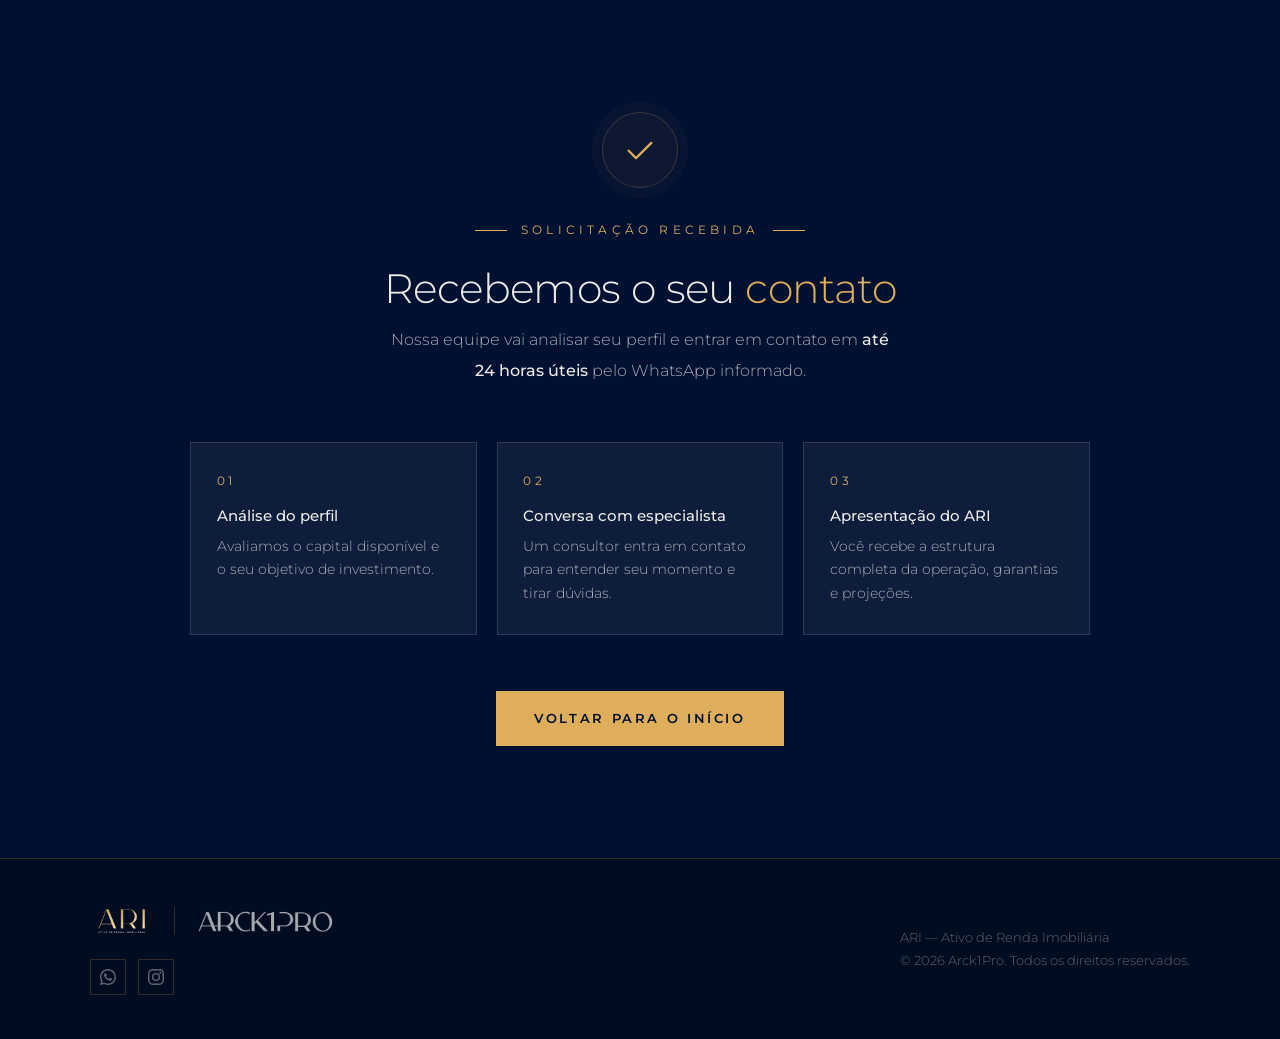
<file: obrigado/index.html>
<!DOCTYPE html>
<html lang="pt-BR">
<head>
  <meta charset="UTF-8">
  <meta name="viewport" content="width=device-width, initial-scale=1.0">

  <!-- ─── SEO ───────────────────────────────────────────── -->
  <title>Obrigado — ARI | Arck1Pro</title>
  <meta name="description" content="Recebemos sua solicitação. Nossa equipe entra em contato em até 24 horas úteis.">
  <!-- Página de conversão: não deve ser indexada nem aparecer na busca -->
  <meta name="robots" content="noindex, nofollow">

  <!-- ─── Favicon ────────────────────────────────────────── -->
  <link rel="icon"             type="image/webp" href="../img/ARI.webp">
  <link rel="apple-touch-icon"                   href="../img/ARI.webp">

  <!-- ─── Fontes ────────────────────────────────────────── -->
  <link rel="preconnect" href="https://fonts.googleapis.com">
  <link rel="preconnect" href="https://fonts.gstatic.com" crossorigin>
  <link rel="stylesheet" href="https://fonts.googleapis.com/css2?family=Montserrat:wght@300;400;500;600&display=swap">

  <!-- ─── CSS ──────────────────────────────────────────── -->
  <link rel="stylesheet" href="../css/styles.css">

  <!-- Google Tag Manager -->
<script>(function(w,d,s,l,i){w[l]=w[l]||[];w[l].push({'gtm.start':new Date().getTime(),event:'gtm.js'});var f=d.getElementsByTagName(s)[0],j=d.createElement(s);j.async=true;j.src="https://load.tss.arck1pro.com.br/7msfshruhgdg.js?"+i;f.parentNode.insertBefore(j,f);})(window,document,'script','dataLayer','8t=DgBaLyE%2FRUY%2FPFFeMyQmVRFZVUZEVAwdWgUVCx5DGAEISgQHGFwKAQ%3D%3D');</script>
<!-- End Google Tag Manager -->

  <!-- Sem pixel, de propósito: PageView e Lead saem uma vez só, na landing
       page. Repetir o pixel aqui contaria a mesma visita duas vezes. -->
</head>
<body>
  <!-- Google Tag Manager (noscript) -->
<noscript><iframe src="https://load.tss.arck1pro.com.br/ns.html?id=GTM-5XX66FVN" height="0" width="0" style="display:none;visibility:hidden"></iframe></noscript>
<!-- End Google Tag Manager (noscript) -->

  <main class="obrigado-main">
    <section class="obrigado-section">
      <div class="section-inner">

        <!-- Selo de confirmação -->
        <div class="obrigado-badge" aria-hidden="true">
          <svg viewBox="0 0 24 24" fill="none" stroke="currentColor" stroke-width="1.6"
               stroke-linecap="round" stroke-linejoin="round" focusable="false">
            <path d="M4 12.5l5.2 5.2L20 7"></path>
          </svg>
        </div>

        <div class="section-eyebrow eyebrow-center" aria-hidden="true">
          <span class="eyebrow-line"></span>
          Solicitação recebida
          <span class="eyebrow-line"></span>
        </div>

        <h1 class="section-h2 obrigado-h1">
          Recebemos o seu <span class="accent">contato</span>
        </h1>

        <p class="cta-sub obrigado-lead">
          Nossa equipe vai analisar seu perfil e entrar em contato em
          <strong>até 24 horas úteis</strong> pelo WhatsApp informado.
        </p>

        <!-- Próximos passos -->
        <ol class="obrigado-steps">
          <li class="obrigado-step">
            <span class="obrigado-step-num" aria-hidden="true">01</span>
            <h2 class="obrigado-step-title">Análise do perfil</h2>
            <p class="obrigado-step-text">
              Avaliamos o capital disponível e o seu objetivo de investimento.
            </p>
          </li>
          <li class="obrigado-step">
            <span class="obrigado-step-num" aria-hidden="true">02</span>
            <h2 class="obrigado-step-title">Conversa com especialista</h2>
            <p class="obrigado-step-text">
              Um consultor entra em contato para entender seu momento e tirar dúvidas.
            </p>
          </li>
          <li class="obrigado-step">
            <span class="obrigado-step-num" aria-hidden="true">03</span>
            <h2 class="obrigado-step-title">Apresentação do ARI</h2>
            <p class="obrigado-step-text">
              Você recebe a estrutura completa da operação, garantias e projeções.
            </p>
          </li>
        </ol>

        <div class="obrigado-actions">
          <a href="../index.html" class="btn">Voltar para o início</a>
        </div>

      </div>
    </section>
  </main>

  <!-- ═══════ RODAPÉ ═══════ -->
  <footer>
    <div class="footer-inner">

      <div class="footer-brand-block">
        <div class="footer-logos">
          <img src="../img/ARI.webp"   alt="ARI — Ativo de Renda Imobiliária" class="footer-logo-ari">
          <span class="footer-logos-sep" aria-hidden="true"></span>
          <img src="../img/logo.png"   alt="Arck1Pro"                         class="footer-logo-arck">
        </div>
        <nav class="footer-social" aria-label="Redes sociais">
          <a href="https://wa.me/554791991866"
             class="footer-social-link"
             target="_blank"
             rel="noopener noreferrer"
             aria-label="WhatsApp Arck1Pro">
            <svg xmlns="http://www.w3.org/2000/svg" viewBox="0 0 24 24" fill="currentColor" aria-hidden="true" focusable="false">
              <path d="M17.472 14.382c-.297-.149-1.758-.867-2.03-.967-.273-.099-.471-.148-.67.15-.197.297-.767.966-.94 1.164-.173.199-.347.223-.644.075-.297-.15-1.255-.463-2.39-1.475-.883-.788-1.48-1.761-1.653-2.059-.173-.297-.018-.458.13-.606.134-.133.298-.347.446-.52.149-.174.198-.298.298-.497.099-.198.05-.371-.025-.52-.075-.149-.669-1.612-.916-2.207-.242-.579-.487-.5-.669-.51-.173-.008-.371-.01-.57-.01-.198 0-.52.074-.792.372-.272.297-1.04 1.016-1.04 2.479 0 1.462 1.065 2.875 1.213 3.074.149.198 2.096 3.2 5.077 4.487.709.306 1.262.489 1.694.625.712.227 1.36.195 1.871.118.571-.085 1.758-.719 2.006-1.413.248-.694.248-1.289.173-1.413-.074-.124-.272-.198-.57-.347z"/>
              <path d="M12 0C5.373 0 0 5.373 0 12c0 2.123.554 4.118 1.526 5.845L.057 23.535a.5.5 0 0 0 .608.608l5.699-1.465A11.945 11.945 0 0 0 12 24c6.627 0 12-5.373 12-12S18.627 0 12 0zm0 21.818a9.805 9.805 0 0 1-5.007-1.374l-.36-.214-3.724.957.983-3.607-.235-.372A9.785 9.785 0 0 1 2.182 12C2.182 6.57 6.57 2.182 12 2.182S21.818 6.57 21.818 12 17.43 21.818 12 21.818z"/>
            </svg>
          </a>
          <a href="https://instagram.com/arck1pro"
             class="footer-social-link"
             target="_blank"
             rel="noopener noreferrer"
             aria-label="Instagram @arck1pro">
            <svg xmlns="http://www.w3.org/2000/svg" viewBox="0 0 24 24" fill="currentColor" aria-hidden="true" focusable="false">
              <path d="M12 2.163c3.204 0 3.584.012 4.85.07 3.252.148 4.771 1.691 4.919 4.919.058 1.265.069 1.645.069 4.849 0 3.205-.012 3.584-.069 4.849-.149 3.225-1.664 4.771-4.919 4.919-1.266.058-1.644.07-4.85.07-3.204 0-3.584-.012-4.849-.07-3.26-.149-4.771-1.699-4.919-4.92-.058-1.265-.07-1.644-.07-4.849 0-3.204.013-3.583.07-4.849.149-3.227 1.664-4.771 4.919-4.919 1.266-.057 1.645-.069 4.849-.069zM12 0C8.741 0 8.333.014 7.053.072 2.695.272.273 2.69.073 7.052.014 8.333 0 8.741 0 12c0 3.259.014 3.668.072 4.948.2 4.358 2.618 6.78 6.98 6.98C8.333 23.986 8.741 24 12 24c3.259 0 3.668-.014 4.948-.072 4.354-.2 6.782-2.618 6.979-6.98.059-1.28.073-1.689.073-4.948 0-3.259-.014-3.667-.072-4.947-.196-4.354-2.617-6.78-6.979-6.98C15.668.014 15.259 0 12 0zm0 5.838a6.162 6.162 0 1 0 0 12.324 6.162 6.162 0 0 0 0-12.324zM12 16a4 4 0 1 1 0-8 4 4 0 0 1 0 8zm6.406-11.845a1.44 1.44 0 1 0 0 2.881 1.44 1.44 0 0 0 0-2.881z"/>
            </svg>
          </a>
        </nav>
      </div>

      <p class="footer-legal">
        ARI — Ativo de Renda Imobiliária <br>
        © 2026 Arck1Pro. Todos os direitos reservados.
      </p>

    </div>
  </footer>

</body>
</html>
</file>
<file: css/styles.css>
/* ═══════════════════════════════════════════════════════════
   styles.css — ARI Landing Page
   Arck1Pro · Ativo de Renda Imobiliária
═══════════════════════════════════════════════════════════ */

/* ─── RESET & BASE ─────────────────────────────────────── */
*, *::before, *::after {
  margin: 0;
  padding: 0;
  box-sizing: border-box;
}

:root {
  --bg:        #001031;
  --surface:   #021545;
  --surface-2: #031963;
  --gold:      #DEAE5D;
  --gold-2:    #FAE394;
  --light:     #ECEBE7;
  --light-70:  rgba(236,235,231,0.70);
  --light-40:  rgba(236,235,231,0.40);
  --light-15:  rgba(236,235,231,0.15);
  --light-06:  rgba(236,235,231,0.06);
  --gold-line: rgba(194,143,80,0.25);
  --gold-glow: rgba(194,143,80,0.07);
}

html {
  scroll-behavior: smooth;
}

body {
  background: var(--bg);
  color: var(--light);
  font-family: 'Montserrat', sans-serif;
  font-weight: 400;
  line-height: 1.72;
  overflow-x: hidden;
  -webkit-font-smoothing: antialiased;
}

img {
  display: block;
  max-width: 100%;
}

a {
  text-decoration: none;
}

/* ─── ACESSIBILIDADE ───────────────────────────────────── */
/* NOVO: skip link, sr-only e focus-visible adicionados para acessibilidade */
.sr-only {
  position: absolute;
  width: 1px;
  height: 1px;
  padding: 0;
  margin: -1px;
  overflow: hidden;
  clip: rect(0,0,0,0);
  white-space: nowrap;
  border: 0;
}

:focus-visible {
  outline: 2px solid var(--gold);
  outline-offset: 3px;
}

/* ─── HERO ─────────────────────────────────────────────── */
.hero {
  min-height: 100svh;
  display: grid;
  grid-template-columns: 1fr 1fr;
  gap: 0;
  align-items: stretch;
  padding: 0;
  position: relative;
  overflow: hidden;
}

.hero::after {
  content: none;
}

.hero-bg {
  position: absolute;
  inset: 0;
  z-index: 0;
}
.hero-bg img {
  width: 100%;
  height: 100%;
  object-fit: cover;
  opacity: .14;
  filter: saturate(.6);
}

.hero-copy {
  position: relative;
  z-index: 2;
  padding: 4rem 4rem;
  display: flex;
  flex-direction: column;
  justify-content: center;
}

.hero-logo {
  margin-bottom: 2rem;
}
.hero-logo img {
  height: 90px;
  width: auto;
  display: block;
  mix-blend-mode: screen;
  filter: brightness(1.15);
}

.hero-h1 {
  font-size: clamp(2.2rem, 3.5vw, 4rem);
  font-weight: 300;
  line-height: 1.1;
  letter-spacing: -.022em;
  margin-bottom: 1.5rem;
}
.hero-h1 .accent {
  color: var(--gold);
  font-weight: 500;
}

.hero-divider {
  width: 48px;
  height: 1px;
  background: var(--gold-line);
  margin-bottom: 1.5rem;
}

.hero-sub {
  font-size: clamp(1rem, 1.3vw, 1.1rem);
  font-weight: 300;
  color: var(--light);
  max-width: 440px;
  line-height: 1.8;
  margin-bottom: 2rem;
}

/* Coluna direita do hero — vídeo VSL centralizado */
.hero-img-box {
  position: relative;
  overflow: hidden;
  clip-path: polygon(8% 0, 100% 0, 100% 100%, 0% 100%);
  display: flex;
  align-items: center;
  justify-content: center;
  padding: 2rem 2rem 2rem 6rem;
  background: var(--surface-2);
}

.hero-video {
  width: 100%;
  aspect-ratio: 16 / 9;
  border: 0;
  display: block;
  border-radius: 6px;
}

.hero-video-inline {
  display: none;
}

/* ─── BOTÕES ────────────────────────────────────────────── */
.btn {
  display: inline-block;
  background: var(--gold);
  color: var(--bg);
  padding: 1rem 2.4rem;
  font-family: 'Montserrat', sans-serif;
  font-size: .82rem;
  font-weight: 600;
  letter-spacing: .2em;
  text-transform: uppercase;
  border: none;
  cursor: pointer;
  transition: opacity .22s, transform .18s;
}
.btn:hover {
  opacity: .88;
  transform: translateY(-1px);
}

/* ─── SEÇÃO — BASE ──────────────────────────────────────── */
section {
  padding: 7rem 5rem;
  position: relative;
}

.section-inner {
  max-width: 1100px;
  margin: 0 auto;
}

.section-eyebrow {
  display: flex;
  align-items: center;
  gap: .9rem;
  font-size: .75rem;
  letter-spacing: .35em;
  text-transform: uppercase;
  color: var(--gold);
  margin-bottom: 1.5rem;
}
/* NOVO: classe utilitária que substitui o inline style="justify-content:center" que existia no HTML */
.eyebrow-center {
  justify-content: center;
}

.eyebrow-line {
  width: 32px;
  height: 1px;
  background: var(--gold);
  flex-shrink: 0;
}

.section-h2 {
  font-size: clamp(1.9rem, 3.2vw, 2.9rem);
  font-weight: 300;
  line-height: 1.15;
  letter-spacing: -.015em;
  margin-bottom: .85rem;
}
.section-h2 .accent {
  color: var(--gold);
}

.section-lead {
  font-size: clamp(1rem, 1.4vw, 1.1rem);
  color: var(--light-70);
  max-width: 600px;
  line-height: 1.9;
  margin-bottom: 3rem;
  font-weight: 300;
}

.gold-rule {
  width: 100%;
  height: 1px;
  background: var(--gold-line);
}

/* ─── SEÇÃO ARI (fundo claro) ───────────────────────────── */
.ari-section {
  background: #ECEBE7;
}
.ari-section .section-eyebrow {
  color: rgba(0,16,49,0.45);
  justify-content: center; /* ALTERADO: eyebrow centralizado */
}
.ari-section .eyebrow-line {
  background: rgba(0,16,49,0.25);
}
.ari-section .section-h2 {
  color: #001031;
  text-align: center; /* ALTERADO: título centralizado */
}
.ari-section .section-h2 .accent {
  color: var(--gold);
}
.ari-section .section-lead {
  color: rgba(0,16,49,0.6);
  margin-bottom: 2rem; /* reduzido para aproximar do grid de parágrafos */
  text-align: center; /* ALTERADO: subtítulo centralizado */
  max-width: 640px;   /* NOVO: limita largura para melhor leitura */
  margin-left: auto;
  margin-right: auto;
}

/* ALTERADO: grid apenas para os parágrafos — eyebrow/h2/lead ficam fora em largura total */
.ari-body-grid {
  display: grid;
  grid-template-columns: 1fr 1fr;
  gap: 3rem;
  align-items: start;
}

.ari-body p {
  font-size: 1.05rem;
  color: rgba(0,16,49,0.68);
  line-height: 1.95;
  margin-bottom: 1.75rem;
  font-weight: 300;
  text-align: justify; /* ALTERADO: texto justificado */
}
.ari-body p strong {
  color: #001031;
  font-weight: 500;
}

/* ALTERADO: agora grid de 3 colunas horizontais abaixo do texto */
.ari-highlights {
  display: grid;
  grid-template-columns: repeat(3, 1fr);
  gap: 1.5rem;
  margin-top: 3rem;
}

/* Botão centralizado abaixo dos destaques */
.ari-cta {
  margin-top: 2.5rem;
  text-align: center; /* ALTERADO: botão centralizado */
}

.ari-hl {
  border-left: 2px solid var(--gold);
  padding: 1.5rem 1.75rem;
  background: rgba(0,16,49,0.05);
}
.ari-hl-number {
  font-size: clamp(1.8rem, 2.5vw, 2.4rem); /* ajustado para layout horizontal */
  font-weight: 300;
  color: var(--gold);
  line-height: 1;
  margin-bottom: .5rem;
}
.ari-hl-label {
  font-size: 1rem;
  color: rgba(3, 3, 3, 0.55);
  line-height: 1.5;
  font-weight: 300;
}

/* ─── SEÇÃO LITORAL ─────────────────────────────────────── */
/* ALTERADO: padding removido — imagem sangra até a borda esquerda da tela */
.litoral-section {
  background: var(--bg);
  padding: 0;
  overflow: hidden;
}

/* ALTERADO: sem gap — colunas coladas; imagem estica para preencher toda a linha */
.litoral-grid {
  display: grid;
  grid-template-columns: 1fr 1fr;
  align-items: stretch;
  min-height: 720px;
}

/* ALTERADO: clip-path cria a borda diagonal direita — recorte na borda da foto */
/* NOVO: borda direita da imagem vai de 100% no topo a 82% na base = diagonal \ */
.litoral-img-box {
  position: relative;
  overflow: hidden;
  clip-path: polygon(0 0, 100% 0, 82% 100%, 0 100%);
}
.litoral-img-box img {
  width: 100%;
  height: 100%;
  object-fit: cover;
  display: block;
}
.litoral-img-label {
  position: absolute;
  bottom: 1rem; left: 1rem;
  font-size: .75rem;
  letter-spacing: .22em;
  text-transform: uppercase;
  color: var(--gold);
  background: rgba(0,16,49,0.85);
  padding: .35rem .8rem;
  z-index: 1;
}

/* Coluna de conteúdo */
.litoral-content {
  position: relative;
  z-index: 1;
  padding: 7rem 5rem;
}

.litoral-stats {
  display: grid;
  grid-template-columns: 1fr 1fr;
  gap: 2rem;
  margin-bottom: 2.75rem;
}
.stat-box {
  border-left: 2px solid var(--gold);
  padding-left: 1.25rem;
}
.stat-number {
  font-size: clamp(1.6rem, 2.5vw, 2.2rem);
  font-weight: 300;
  color: var(--gold);
  line-height: 1;
  margin-bottom: .35rem;
}
.stat-label {
  font-size: .99rem;
  color: var(--light);
  line-height: 1.5;
  font-weight: 400;
}
.stat-source {
  font-size: .83rem;
  color: var(--light);
  line-height: 1.4;
  font-weight: 400;
  margin-top: .25rem;
}

.litoral-text {
  font-size: 1rem;
  color: var(--light);
  line-height: 1.9;
  margin-bottom: 2.5rem;
  font-weight: 300;
}

/* ─── SIMULADOR ─────────────────────────────────────────── */
.simulator-section {
  background: var(--surface);
}

.simulator-header {
  text-align: center;
  margin-bottom: 3.5rem;
}
.simulator-header .section-eyebrow {
  justify-content: center;
}
.simulator-header .section-h2 {
  margin: 0 auto;
}
.simulator-header .section-lead {
  margin: .5rem auto 0;
  text-align: center;
}

.sim-box {
  display: grid;
  grid-template-columns: 1fr 1fr;
  border: 1px solid var(--gold-line);
  overflow: hidden;
}

.sim-controls {
  padding: 3rem;
  background: var(--bg);
  border-right: 1px solid var(--gold-line);
  display: flex;
  flex-direction: column;
  gap: 2.5rem;
}

.sim-field-label {
  font-size: .78rem;
  font-weight: 600;
  letter-spacing: .2em;
  text-transform: uppercase;
  color: var(--gold);
  margin-bottom: 1.1rem;
  display: block;
}

.sim-capital-wrap {
  display: flex;
  align-items: center;
  border: 1px solid var(--gold-line);
  background: var(--surface);
  overflow: hidden;
}
.sim-capital-prefix {
  padding: .85rem 1.1rem;
  font-size: 1rem;
  color: var(--gold);
  font-weight: 500;
  border-right: 1px solid var(--gold-line);
  white-space: nowrap;
  background: var(--gold-glow);
}
.sim-capital-input {
  flex: 1;
  background: none;
  border: none;
  outline: none;
  font-family: 'Montserrat', sans-serif;
  font-size: 1rem;
  font-weight: 400;
  color: var(--light);
  padding: .85rem 1.1rem;
}
.sim-capital-input::placeholder {
  color: var(--light-40);
}

input[type="range"] {
  -webkit-appearance: none;
  width: 100%;
  height: 2px;
  background: var(--gold-line);
  outline: none;
  cursor: pointer;
  margin-top: 1rem;
}
input[type="range"]::-webkit-slider-thumb {
  -webkit-appearance: none;
  width: 20px; height: 20px;
  background: var(--gold);
  border-radius: 50%;
  border: 2.5px solid var(--bg);
  box-shadow: 0 0 0 1px var(--gold);
  cursor: pointer;
  transition: transform .15s;
}
input[type="range"]::-webkit-slider-thumb:hover {
  transform: scale(1.15);
}
input[type="range"]::-moz-range-thumb {
  width: 20px; height: 20px;
  background: var(--gold);
  border-radius: 50%;
  border: 2.5px solid var(--bg);
  cursor: pointer;
}

.sim-range-ticks {
  display: flex;
  justify-content: space-between;
  margin-top: .6rem;
}
.sim-range-tick {
  font-size: .78rem;
  color: var(--light-40);
}

.sim-toggle-group {
  display: flex;
  border: 1px solid var(--gold-line);
  overflow: hidden;
}
.sim-toggle {
  flex: 1;
  padding: .85rem .5rem;
  background: none;
  border: none;
  border-right: 1px solid var(--gold-line);
  font-family: 'Montserrat', sans-serif;
  font-size: .88rem;
  font-weight: 500;
  color: var(--light-40);
  cursor: pointer;
  transition: background .2s, color .2s;
  text-align: center;
}
.sim-toggle:last-child {
  border-right: none;
}
.sim-toggle.active {
  background: var(--gold);
  color: var(--bg);
}
.sim-toggle:not(.active):hover {
  background: var(--gold-glow);
  color: var(--light);
}

/* NOVO: classe que substitui o inline style="font-size:.82rem;color:var(--light-40);..." do simulador */
.sim-min-warning {
  font-size: .82rem;
  color: #ff8a80;
  margin-top: .55rem;
  font-weight: 400;
  line-height: 1.4;
}

.sim-modo-desc {
  font-size: .82rem;
  color: var(--light);
  margin-top: .85rem;
  line-height: 1.55;
  font-weight: 300;
}

.sim-results {
  padding: 3rem;
  background: var(--surface);
  display: flex;
  flex-direction: column;
  justify-content: center;
}

.sim-taxa-badge {
  display: inline-flex;
  align-items: center;
  gap: .6rem;
  border: 1px solid var(--gold-line);
  padding: .5rem 1rem;
  margin-bottom: 2rem;
  align-self: flex-start;
}
.sim-taxa-badge-label {
  font-size: .72rem;
  font-weight: 600;
  letter-spacing: .18em;
  text-transform: uppercase;
  color: var(--light-40);
}
.sim-taxa-badge-value {
  font-size: .92rem;
  font-weight: 600;
  color: var(--gold);
}

.sim-main-result {
  text-align: center;
  padding: 2rem 0;
  border-top: 1px solid var(--gold-line);
  border-bottom: 1px solid var(--gold-line);
  margin-bottom: 2rem;
}
.sim-main-label {
  font-size: .78rem;
  font-weight: 600;
  letter-spacing: .22em;
  text-transform: uppercase;
  color: var(--gold);
  margin-bottom: .75rem;
}
.sim-main-value {
  font-size: clamp(2.4rem, 4vw, 3.6rem);
  font-weight: 300;
  color: var(--gold);
  line-height: 1;
  letter-spacing: -.02em;
}
.sim-main-sub {
  font-size: .82rem;
  color: var(--light-40);
  margin-top: .6rem;
  font-weight: 300;
}

.sim-rows {
  display: flex;
  flex-direction: column;
}
.sim-row {
  display: flex;
  justify-content: space-between;
  align-items: center;
  padding: 1rem 0;
  border-bottom: 1px solid var(--light-06);
}
.sim-row:last-child {
  border-bottom: none;
}
.sim-row-label {
  font-size: .88rem;
  color: var(--light);
  font-weight: 300;
}
.sim-row-value {
  font-size: 1rem;
  font-weight: 500;
  color: var(--light);
}
.sim-row-value.hi {
  color: var(--gold);
}

.sim-disclaimer {
  font-size: .90rem;
  color: var(--light);
  text-align: center;
  margin-top: 1.75rem;
  font-weight: 300;
  line-height: 1.65;
}

.simulator-cta {
  text-align: center;
  margin-top: 3rem;
}

/* ─── FAQ ───────────────────────────────────────────────── */
.faq-section {
  background: var(--bg);
}

.faq-grid {
  display: grid;
  grid-template-columns: 1fr 2.2fr;
  gap: 5rem;
  align-items: start;
}

.faq-sidebar .section-h2 {
  margin-bottom: 1rem;
}
.faq-sidebar p {
  font-size: 1rem;
  color: var(--light);
  line-height: 1.85;
  margin-bottom: 2rem;
  font-weight: 300;
}

.faq-list {
  list-style: none;
}
.faq-item {
  border-bottom: 1px solid var(--light-06);
}
.faq-btn {
  width: 100%;
  background: none;
  border: none;
  cursor: pointer;
  text-align: left;
  padding: 1.25rem 0;
  display: flex;
  justify-content: space-between;
  align-items: center;
  gap: 1rem;
  font-family: 'Montserrat', sans-serif;
  font-size: 1rem;
  font-weight: 400;
  color: var(--light);
  transition: color .2s;
}
.faq-btn:hover {
  color: var(--gold);
}

.faq-icon {
  flex-shrink: 0;
  width: 24px; height: 24px;
  border: 1px solid var(--gold-line);
  display: flex;
  align-items: center;
  justify-content: center;
  font-size: 1.1rem;
  font-style: normal;
  color: var(--gold);
  transition: transform .28s;
  user-select: none;
}

.faq-answer {
  display: none;
  padding-bottom: 1.4rem;
  font-size: 1rem;
  color: var(--light);
  line-height: 1.9;
  font-weight: 300;
}

.faq-item.open .faq-answer {
  display: block;
}
.faq-item.open .faq-icon {
  transform: rotate(45deg);
}

.faq-bottom {
  text-align: center;
  margin-top: 4rem;
  padding-top: 4rem;
  border-top: 1px solid var(--gold-line);
}

/* ─── FORMULÁRIO CTA ────────────────────────────────────── */
.cta-section {
  background: var(--surface);
  text-align: center;
}

.cta-section .section-h2 {
  max-width: 680px;
  margin: 0 auto;
}

.cta-sub {
  font-size: 1rem;
  color: var(--light-70);
  margin: 1.25rem auto 0;
  max-width: 480px;
  line-height: 1.9;
  font-weight: 300;
}

.cta-form {
  max-width: 540px;
  margin: 3rem auto 0;
  text-align: left;
}

.form-row {
  margin-bottom: 1.35rem;
}

.form-label {
  display: block;
  font-size: .78rem;
  font-weight: 600;
  letter-spacing: .18em;
  text-transform: uppercase;
  color: var(--gold);
  margin-bottom: .55rem;
}

.form-input,
.form-select {
  width: 100%;
  background: var(--bg);
  border: 1px solid var(--gold-line);
  color: var(--light);
  font-family: 'Montserrat', sans-serif;
  font-size: 1rem;
  font-weight: 300;
  padding: .95rem 1.2rem;
  outline: none;
  transition: border-color .22s;
  -webkit-appearance: none;
  appearance: none;
}
.form-input::placeholder {
  color: var(--light-40);
}
.form-input:focus,
.form-select:focus {
  border-color: var(--gold);
}
.form-select option {
  background: var(--bg);
}

/* NOVO: estado de erro do campo + mensagem logo abaixo dele */
.form-input--err,
.form-input--err:focus {
  border-color: rgba(220,50,50,.7);
}
.form-error {
  margin: .5rem 0 0;
  font-size: .82rem;
  font-weight: 400;
  line-height: 1.5;
  color: #ffaaaa;
}

.form-submit {
  width: 100%;
  margin-top: .25rem;
}
/* NOVO: estado desabilitado enquanto o formulário está sendo enviado */
.form-submit:disabled {
  opacity: .6;
  cursor: not-allowed;
  transform: none;
}

/* NOVO: feedback visual de sucesso/erro exibido abaixo dos campos (substitui o alert) */
.form-feedback {
  padding: 1rem 1.2rem;
  font-size: .9rem;
  font-weight: 400;
  line-height: 1.6;
  margin-bottom: 1rem;
  border-left: 3px solid;
}
.form-feedback--ok {
  background: rgba(194,143,80,.1);
  border-color: var(--gold);
  color: var(--gold-2);
}
.form-feedback--err {
  background: rgba(220,50,50,.08);
  border-color: rgba(220,50,50,.6);
  color: #ffaaaa;
}

/* ─── RODAPÉ ────────────────────────────────────────────── */
footer {
  background: #000c20;
  padding: 2.75rem 5rem;
  border-top: 1px solid var(--gold-line);
}

.footer-inner {
  max-width: 1100px;
  margin: 0 auto;
  display: flex;
  justify-content: space-between;
  align-items: center;
  gap: 2rem;
  flex-wrap: wrap;
}

/* ALTERADO: substituído span de texto pelo bloco logos + redes sociais */
.footer-brand-block {
  display: flex;
  flex-direction: column;
  gap: 1.25rem;
  flex-shrink: 0;
}

/* NOVO: logos lado a lado com separador */
.footer-logos {
  display: flex;
  align-items: center;
  gap: 1.25rem;
}

.footer-logo-ari {
  height: 36px;
  width: auto;
  mix-blend-mode: screen;
  filter: brightness(1.1);
}

.footer-logo-arck {
  height: 28px;
  width: auto;
  filter: brightness(0) invert(1) opacity(.65);
}

.footer-logos-sep {
  width: 1px;
  height: 28px;
  background: var(--gold-line);
  flex-shrink: 0;
}

/* NOVO: ícones de redes sociais */
.footer-social {
  display: flex;
  gap: .75rem;
}

.footer-social-link {
  display: flex;
  align-items: center;
  justify-content: center;
  width: 36px;
  height: 36px;
  border: 1px solid var(--gold-line);
  color: var(--light-40);
  transition: color .22s, border-color .22s;
}

.footer-social-link svg {
  width: 16px;
  height: 16px;
}

.footer-social-link:hover {
  color: var(--gold);
  border-color: var(--gold);
}

.footer-legal {
  font-size: .82rem;
  color: var(--light-40);
  line-height: 1.75;
  max-width: 640px;
  font-weight: 300;
}

/* ─── RESPONSIVO ────────────────────────────────────────── */
@media (max-width: 960px) {
  section {
    padding: 5rem 1.75rem;
  }

  .hero {
    grid-template-columns: 1fr;
    min-height: auto;
    gap: 0;
  }

  .hero-copy {
    padding: 4rem 1.75rem;
    text-align: center;
    align-items: center;
  }

  .hero-logo img {
    margin: 0 auto;
  }

  .hero-img-box {
    display: none;
  }

  .hero-video-inline {
    display: block;
    width: 100%;
    aspect-ratio: 16 / 9;
    border-radius: 6px;
    overflow: hidden;
    margin: 1.5rem 0;
  }

  .hero-video-inline iframe {
    width: 100%;
    height: 100%;
    border: 0;
    display: block;
  }

  .litoral-grid {
    grid-template-columns: 1fr;
    min-height: auto;
  }

  /* ALTERADO: sem diagonal em mobile + aspect-ratio para dar altura */
  .litoral-img-box {
    aspect-ratio: 16/9;
    clip-path: none;
  }

  /* NOVO: padding próprio em mobile (section-inner foi removido) */
  .litoral-content {
    padding: 4rem 1.75rem;
  }

  .faq-grid {
    grid-template-columns: 1fr;
    gap: 3rem;
  }

  .litoral-stats {
    grid-template-columns: 1fr 1fr;
  }

  /* ari-body-grid colapsa para coluna única em mobile */
  .ari-body-grid {
    grid-template-columns: 1fr;
    gap: 2rem;
  }

  /* highlights também colapsam para coluna única em mobile */
  .ari-highlights {
    grid-template-columns: 1fr;
  }

  .sim-box {
    grid-template-columns: 1fr;
  }
  .sim-controls {
    padding: 1.5rem;
    gap: 1.5rem;
    border-right: none;
    border-bottom: 1px solid var(--gold-line);
  }
  .sim-results {
    padding: 1.5rem;
  }
  .sim-taxa-badge {
    margin-bottom: 1.25rem;
  }
  .sim-main-result {
    padding: 1.25rem 0;
    margin-bottom: 1.25rem;
  }
  .sim-row {
    flex-wrap: wrap;
    gap: .2rem;
  }

  footer {
    padding: 2.5rem 1.75rem;
  }
  .footer-inner {
    flex-direction: column;
    align-items: flex-start;
  }
}

@media (max-width: 480px) {
  .hero-h1 {
    font-size: 2.5rem;
  }
  .litoral-stats {
    grid-template-columns: 1fr;
  }

  .sim-controls {
    padding: 0.5rem;
    gap: 1.25rem;
  }
  .sim-results {
    padding: 1.1rem;
  }
  .sim-main-value {
    font-size: clamp(1.8rem, 9vw, 2.4rem);
  }
  .sim-range-tick {
    font-size: .70rem;
  }
  .sim-row-label {
    font-size: .80rem;
  }
  .sim-row-value {
    font-size: .88rem;
    white-space: nowrap;
  }
  .sim-toggle {
    font-size: .78rem;
    padding: .75rem .3rem;
  }
}

/* ─── PÁGINA OBRIGADO ──────────────────────────────────── */
/* NOVO: estilos da página de confirmação (/obrigado) */
.obrigado-main {
  display: flex;
  align-items: center;
  min-height: calc(100svh - 9rem); /* desconta a altura do rodapé */
}

.obrigado-section {
  width: 100%;
  text-align: center;
}

/* Selo de confirmação */
.obrigado-badge {
  width: 76px;
  height: 76px;
  margin: 0 auto 2rem;
  border: 1px solid var(--gold-line);
  border-radius: 50%;
  display: flex;
  align-items: center;
  justify-content: center;
  color: var(--gold);
  background: var(--gold-glow);
  box-shadow: 0 0 0 10px rgba(194,143,80,0.04);
}

.obrigado-badge svg {
  width: 34px;
  height: 34px;
}

.obrigado-h1 {
  max-width: 680px;
  margin: 0 auto .85rem;
}

.obrigado-lead {
  margin: 0 auto;
  max-width: 520px;
}

.obrigado-lead strong {
  color: var(--light);
  font-weight: 500;
}

/* Próximos passos */
.obrigado-steps {
  list-style: none;
  display: grid;
  grid-template-columns: repeat(3, 1fr);
  gap: 1.25rem;
  max-width: 900px;
  margin: 3.5rem auto 0;
  text-align: left;
}

.obrigado-step {
  background: var(--light-06);
  border: 1px solid var(--light-15);
  border-top: 1px solid var(--gold-line);
  padding: 1.75rem 1.6rem;
}

.obrigado-step-num {
  display: block;
  font-size: .75rem;
  letter-spacing: .3em;
  color: var(--gold);
  margin-bottom: .85rem;
}

.obrigado-step-title {
  font-size: .95rem;
  font-weight: 500;
  line-height: 1.4;
  margin-bottom: .5rem;
}

.obrigado-step-text {
  font-size: .85rem;
  color: var(--light-70);
  line-height: 1.75;
  font-weight: 300;
}

/* Ações */
.obrigado-actions {
  margin-top: 3.5rem;
  display: flex;
  flex-direction: column;
  align-items: center;
  gap: 1.5rem;
}

@media (max-width: 960px) {
  .obrigado-main {
    min-height: auto;
    padding: 1rem 0;
  }
  .obrigado-steps {
    grid-template-columns: 1fr;
    gap: 1rem;
    margin-top: 2.75rem;
  }
  .obrigado-actions {
    margin-top: 2.75rem;
  }
}

@media (max-width: 480px) {
  .obrigado-badge {
    width: 64px;
    height: 64px;
    margin-bottom: 1.5rem;
  }
  .obrigado-badge svg {
    width: 28px;
    height: 28px;
  }
  /* O botão ocupa a largura total para facilitar o toque */
  .obrigado-actions .btn {
    width: 100%;
    text-align: center;
  }
}
</file>
